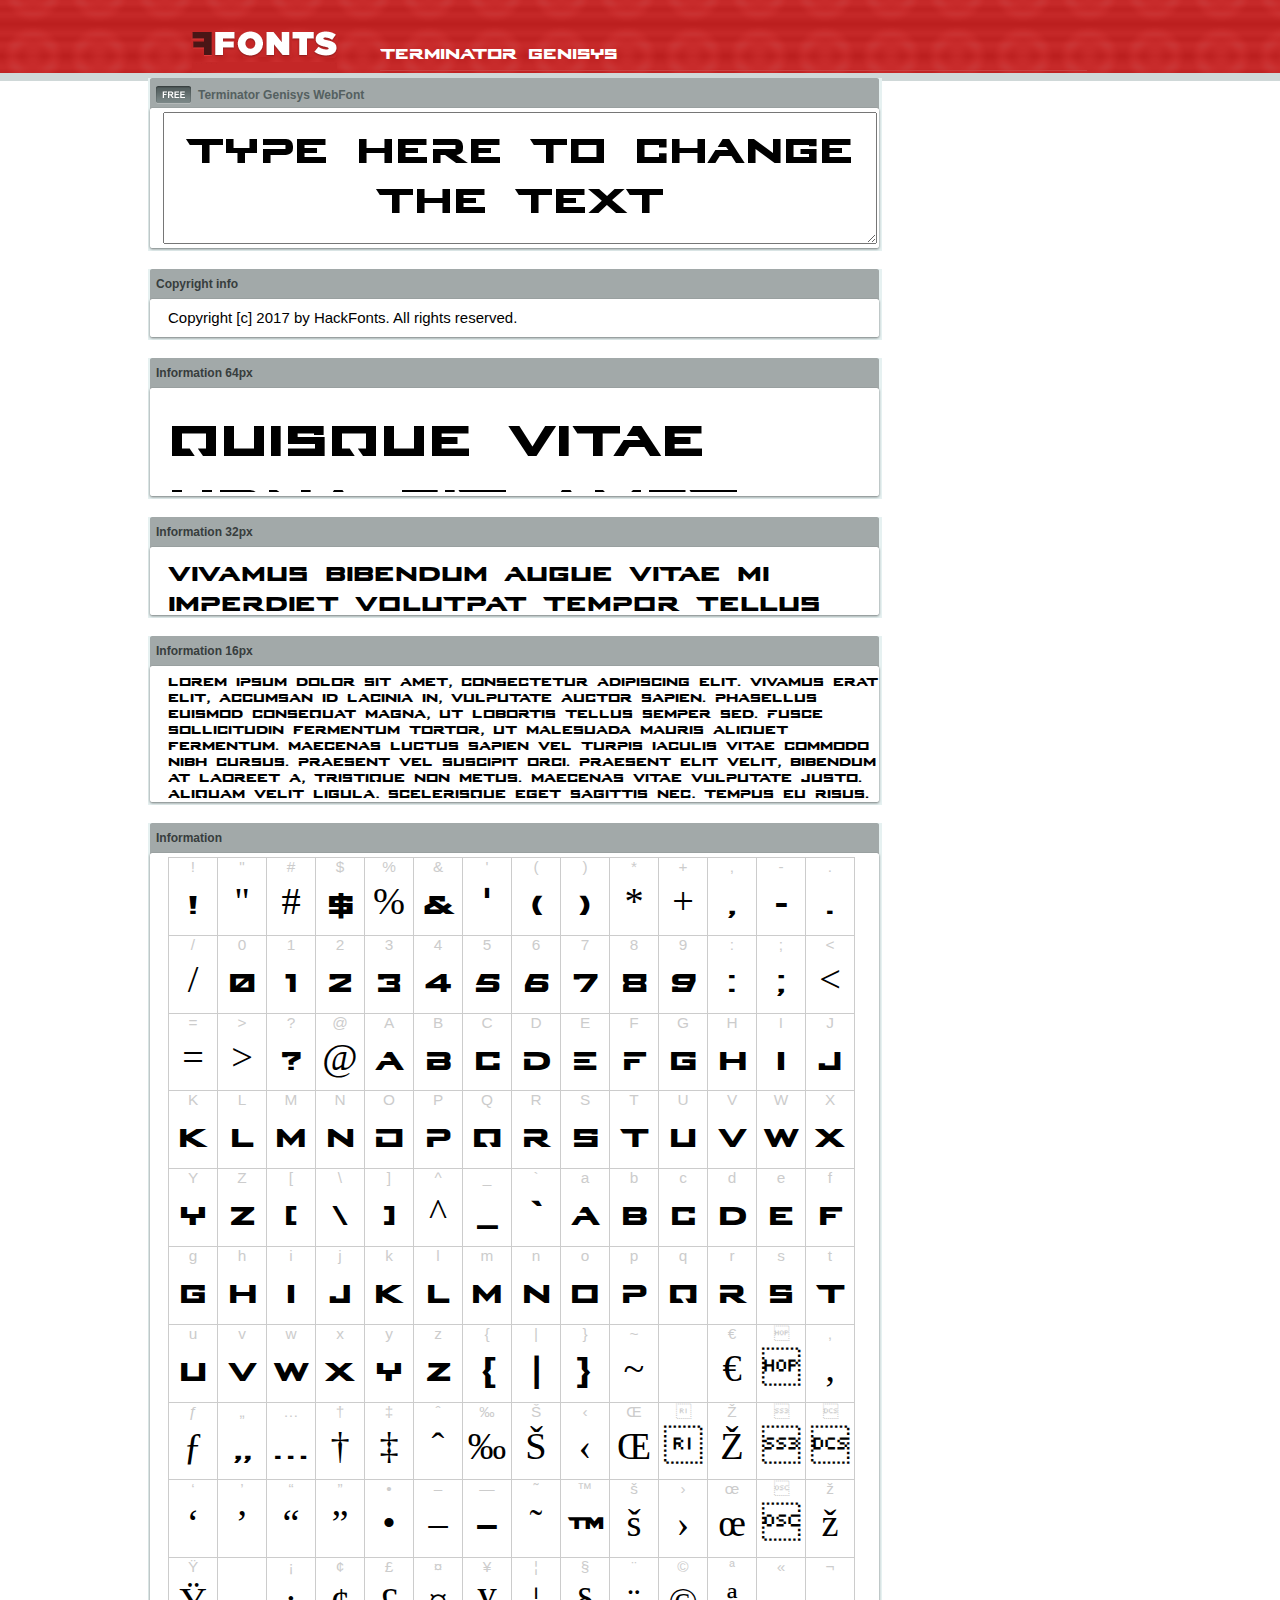
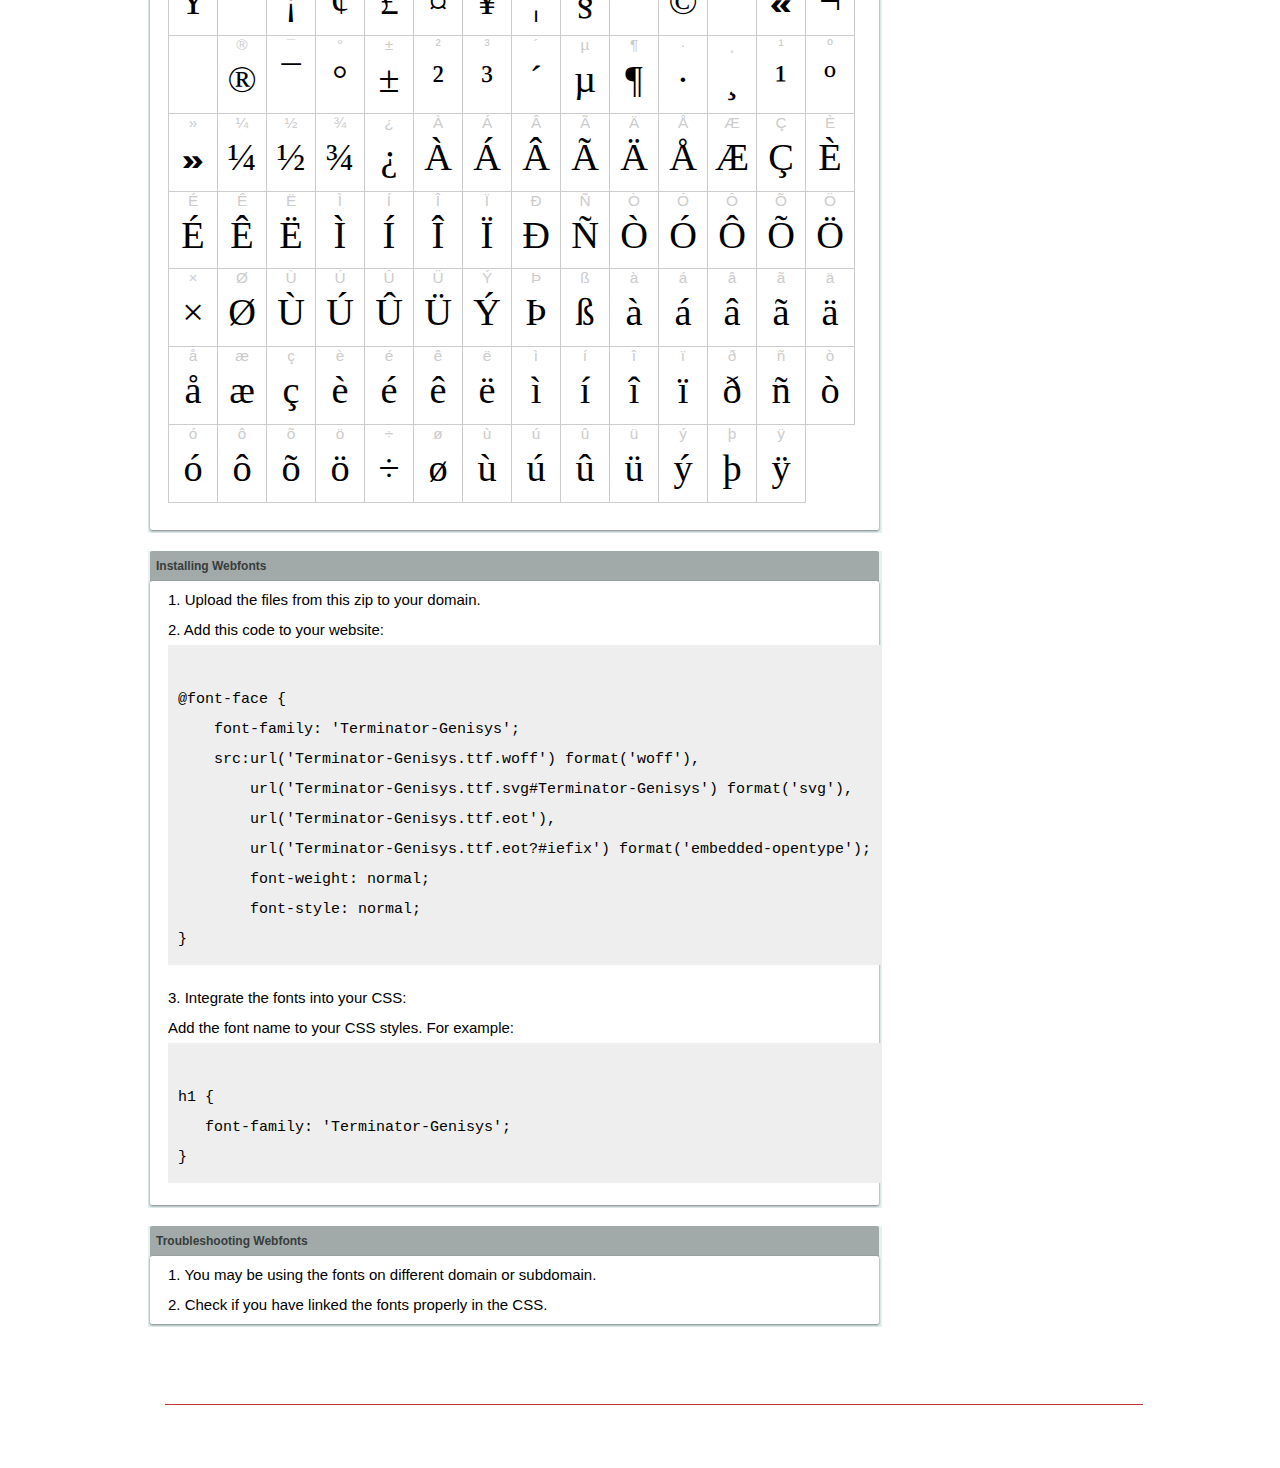
<file: font/example.html>
<!DOCTYPE html PUBLIC "-//W3C//DTD XHTML 1.0 Transitional//EN" "http://www.w3.org/TR/xhtml1/DTD/xhtml1-transitional.dtd">
<html xmlns="http://www.w3.org/1999/xhtml">
<head>
<meta http-equiv="Content-Type" content="text/html; charset=UTF-8" />
<title>Terminator Genisys WebFont</title>
<meta name="description" content="Terminator Genisys WebFont" />
<meta name="keywords" content="Terminator Genisys WebFont" />
<style type="text/css">
@font-face {
  font-family: 'Terminator-Genisys';
    src:  url('Terminator-Genisys.ttf.woff') format('woff'),
    url('Terminator-Genisys.ttf.svg#Terminator-Genisys') format('svg'),
    url('Terminator-Genisys.ttf.eot'),
    url('Terminator-Genisys.eot?#iefix') format('embedded-opentype'); 
    font-weight: normal;
    font-style: normal;
}.examplefontl {
  font-family: 'Terminator-Genisys';  
  color: black;
}
.examplefont {
  padding-bottom: 2em;
  overflow: hidden; 
  text-align: center;
}
.examplefont div {
  float: left;
  border: 1px solid #ccc;
  text-align: center;
  width: 1.25em;
  height: 2em;
  margin-right: -1px;
  margin-bottom: -1px;
  font-size: 3.2em; 
}
.examplefont div .defaultC {
  color: #ccc;
  font-family: arial, sans-serif;
  font-size: .4em;
  display: block;
}
*{margin:0;padding:0;}
body{margin:0px;padding:0px;background:#FFFFFF url(images/bgtile.gif?1) repeat-x;font-family:Arial, Helvetica, sans-serif;}
#header{background:url(images/headertile.gif);height:73px;margin:0px;overflow:hidden;}
#head{width:707px;float:left;height:31px;margin:39px 0 0 0;padding:0px;color:#ffffff;font-size:15px;border-bottom:1px solid #c94040;overflow:hidden;}
#head a{color:#ffffff;text-decoration:none;}
#headspan1{float:left;}
.container{width:994px;margin:0 auto;padding:0px;overflow:hidden;}
#content{width:734px;margin:5px 0px 0px 5px;float:left;padding:0px;font-size:12px;display:inline;color:#868e8e;overflow:hidden;}
.fontbox{background:url(images/fontboxtile.gif);width:734px;margin:0 0 18px 0;padding:0;overflow:hidden;}
.fontboxtop{background:url(images/fontboxtop.gif) no-repeat top left;height:18px;font-size:12px;color:#373d3d;width:718px;padding:8px;margin:0;overflow:hidden;}
.fontboxtop a{color:#373d3d;text-decoration:none;}
.fontboxspan1{background:url(images/free.gif) no-repeat;padding:2px 0 2px 42px;float:left;}
h6{background:url(images/logo.gif) top left no-repeat;width:230px;height:73px;margin:0px 0px 0px 7px;float:left;}
h6 a{display:block;height:73px;}
h6 a span{display:none;}
h1{display:inline;font-size:12px;font-weight:bold;color:#546060;padding:0px;float:left;}
.btn{border:0;margin:0;background:url('images/button.gif');background-repeat:repeat-x;color:#fff;width:127px;height:28px;font-size:17px;}
.inputsubtmi{border:1px solid #e1ebeb;border-bottom:2px solid #c7d1d1;padding:6px;margin:0 0 8px 0;}
.partner{font-size:16px;font-weight:bold;color:#000000;padding:0px;margin:39px 0px 12px 30px;}
.fontboxspan1notfree{padding:2px 0 2px 42px;float:left;}
#footer{height:123px;margin:0px;padding:0px;background:url(http://www.altfonts.com/images/foottile.gif);}
#foot{width:1005px;height:123px;background:url(http://www.altfonts.com/images/foot.gif) top left no-repeat;margin:0 auto;padding:0px;}
#copyright{height:31px;padding:28px 0 0 118px;margin:0 0 0 27px;border-bottom:1px solid #c33636;font-size:14px;color:#4a1616;}
code {
	white-space: pre;
	background-color: #eee;
	display: block;
	padding: 10px;
	margin-bottom: 18px;
	overflow: auto;
}    
</style>
</head>
<body>
<div id="header">
<div class="container">
<h6><a href="http://webfonts.ffonts.net" title="WebFonts"><span>WebFonts</span></a></h6>
<div id="head">
<span id="headspan1">
   <span style="font-family: 'Terminator-Genisys';font-size: 20px; color: white;">Terminator Genisys</span> 
</span>
</div>
</div>
</div>
<div class="container">
<div id="content">
<!-- WebFont --> 
<div class="fontbox">
<div class="fontboxtop"><span class="fontboxspan1"><h1>Terminator Genisys WebFont</h1></span></div>
 <textarea id="txtAreaTryFont" cols="" rows="2" style="font-family: 'Terminator-Genisys';width:97%; font-size: 50px; height: 130px;text-align: center;margin-left: 15px;" 
           onclick="if (this.value=='Type here to change the text') this.value=''">Type here to change the text</textarea>
<img src="images/fontboxbottom.gif" width="734" height="7" alt="" />
</div>
<div class="fontbox">
<div class="fontboxtop"><b>Copyright info</b></div>
<div style="text-align: left;margin-left:20px;color: black;font-size:15px;line-height:200%">
Copyright [c] 2017 by HackFonts. All rights reserved.
</div>
<img src="images/fontboxbottom.gif" width="734" height="7" alt="" />
</div>
<div class="fontbox">
<div class="fontboxtop"><b>Information 64px</b></div>
<div style="font-family: 'Terminator-Genisys';margin-left:20px;font-size:64px;color:black;float: left;display: inline; overflow: hidden;height:100px;">
 Quisque vitae urna sit amet ipsum lobortis iaculis volutpat sit amet nibh. 
</div>
<img src="images/fontboxbottom.gif" width="734" height="7" alt="" />
</div>
<div class="fontbox">
<div class="fontboxtop"><b>Information 32px</b></div>
<div style="font-family: 'Terminator-Genisys';margin-left:20px;font-size:30px;color:black;float: left;display: inline; overflow: hidden;height:60px;">
 Vivamus bibendum augue vitae mi imperdiet volutpat tempor tellus lacinia. Integer in sem et neque iaculis malesuada. 
</div>
<img src="images/fontboxbottom.gif" width="734" height="7" alt="" />
</div>
<div class="fontbox">
<div class="fontboxtop"><b>Information 16px</b></div>
<div style="font-family: 'Terminator-Genisys';margin-left:20px;font-size:16px;color:black;float: left;display: inline; overflow: hidden;">
 Lorem ipsum dolor sit amet, consectetur adipiscing elit. Vivamus erat elit, accumsan id lacinia in, vulputate auctor sapien. Phasellus euismod consequat magna, ut lobortis tellus semper sed. Fusce sollicitudin fermentum tortor, ut malesuada mauris aliquet fermentum. Maecenas luctus sapien vel turpis iaculis vitae commodo nibh cursus. Praesent vel suscipit orci. Praesent elit velit, bibendum at laoreet a, tristique non metus. Maecenas vitae vulputate justo. Aliquam velit ligula, scelerisque eget sagittis nec, tempus eu risus. 
</div>
<img src="images/fontboxbottom.gif" width="734" height="7" alt="" />
</div>
<div class="fontbox">
<div class="fontboxtop"><b>Information</b></div>
<div class="examplefont examplefontl" style="text-align: center;margin-left:20px;">
 <div><span class="defaultC">&#33;</span><span>&#33;</span></div><div><span class="defaultC">&#34;</span><span>&#34;</span></div><div><span class="defaultC">&#35;</span><span>&#35;</span></div><div><span class="defaultC">&#36;</span><span>&#36;</span></div><div><span class="defaultC">&#37;</span><span>&#37;</span></div><div><span class="defaultC">&#38;</span><span>&#38;</span></div><div><span class="defaultC">&#39;</span><span>&#39;</span></div><div><span class="defaultC">&#40;</span><span>&#40;</span></div><div><span class="defaultC">&#41;</span><span>&#41;</span></div><div><span class="defaultC">&#42;</span><span>&#42;</span></div><div><span class="defaultC">&#43;</span><span>&#43;</span></div><div><span class="defaultC">&#44;</span><span>&#44;</span></div><div><span class="defaultC">&#45;</span><span>&#45;</span></div><div><span class="defaultC">&#46;</span><span>&#46;</span></div><div><span class="defaultC">&#47;</span><span>&#47;</span></div><div><span class="defaultC">&#48;</span><span>&#48;</span></div><div><span class="defaultC">&#49;</span><span>&#49;</span></div><div><span class="defaultC">&#50;</span><span>&#50;</span></div><div><span class="defaultC">&#51;</span><span>&#51;</span></div><div><span class="defaultC">&#52;</span><span>&#52;</span></div><div><span class="defaultC">&#53;</span><span>&#53;</span></div><div><span class="defaultC">&#54;</span><span>&#54;</span></div><div><span class="defaultC">&#55;</span><span>&#55;</span></div><div><span class="defaultC">&#56;</span><span>&#56;</span></div><div><span class="defaultC">&#57;</span><span>&#57;</span></div><div><span class="defaultC">&#58;</span><span>&#58;</span></div><div><span class="defaultC">&#59;</span><span>&#59;</span></div><div><span class="defaultC">&#60;</span><span>&#60;</span></div><div><span class="defaultC">&#61;</span><span>&#61;</span></div><div><span class="defaultC">&#62;</span><span>&#62;</span></div><div><span class="defaultC">&#63;</span><span>&#63;</span></div><div><span class="defaultC">&#64;</span><span>&#64;</span></div><div><span class="defaultC">&#65;</span><span>&#65;</span></div><div><span class="defaultC">&#66;</span><span>&#66;</span></div><div><span class="defaultC">&#67;</span><span>&#67;</span></div><div><span class="defaultC">&#68;</span><span>&#68;</span></div><div><span class="defaultC">&#69;</span><span>&#69;</span></div><div><span class="defaultC">&#70;</span><span>&#70;</span></div><div><span class="defaultC">&#71;</span><span>&#71;</span></div><div><span class="defaultC">&#72;</span><span>&#72;</span></div><div><span class="defaultC">&#73;</span><span>&#73;</span></div><div><span class="defaultC">&#74;</span><span>&#74;</span></div><div><span class="defaultC">&#75;</span><span>&#75;</span></div><div><span class="defaultC">&#76;</span><span>&#76;</span></div><div><span class="defaultC">&#77;</span><span>&#77;</span></div><div><span class="defaultC">&#78;</span><span>&#78;</span></div><div><span class="defaultC">&#79;</span><span>&#79;</span></div><div><span class="defaultC">&#80;</span><span>&#80;</span></div><div><span class="defaultC">&#81;</span><span>&#81;</span></div><div><span class="defaultC">&#82;</span><span>&#82;</span></div><div><span class="defaultC">&#83;</span><span>&#83;</span></div><div><span class="defaultC">&#84;</span><span>&#84;</span></div><div><span class="defaultC">&#85;</span><span>&#85;</span></div><div><span class="defaultC">&#86;</span><span>&#86;</span></div><div><span class="defaultC">&#87;</span><span>&#87;</span></div><div><span class="defaultC">&#88;</span><span>&#88;</span></div><div><span class="defaultC">&#89;</span><span>&#89;</span></div><div><span class="defaultC">&#90;</span><span>&#90;</span></div><div><span class="defaultC">&#91;</span><span>&#91;</span></div><div><span class="defaultC">&#92;</span><span>&#92;</span></div><div><span class="defaultC">&#93;</span><span>&#93;</span></div><div><span class="defaultC">&#94;</span><span>&#94;</span></div><div><span class="defaultC">&#95;</span><span>&#95;</span></div><div><span class="defaultC">&#96;</span><span>&#96;</span></div><div><span class="defaultC">&#97;</span><span>&#97;</span></div><div><span class="defaultC">&#98;</span><span>&#98;</span></div><div><span class="defaultC">&#99;</span><span>&#99;</span></div><div><span class="defaultC">&#100;</span><span>&#100;</span></div><div><span class="defaultC">&#101;</span><span>&#101;</span></div><div><span class="defaultC">&#102;</span><span>&#102;</span></div><div><span class="defaultC">&#103;</span><span>&#103;</span></div><div><span class="defaultC">&#104;</span><span>&#104;</span></div><div><span class="defaultC">&#105;</span><span>&#105;</span></div><div><span class="defaultC">&#106;</span><span>&#106;</span></div><div><span class="defaultC">&#107;</span><span>&#107;</span></div><div><span class="defaultC">&#108;</span><span>&#108;</span></div><div><span class="defaultC">&#109;</span><span>&#109;</span></div><div><span class="defaultC">&#110;</span><span>&#110;</span></div><div><span class="defaultC">&#111;</span><span>&#111;</span></div><div><span class="defaultC">&#112;</span><span>&#112;</span></div><div><span class="defaultC">&#113;</span><span>&#113;</span></div><div><span class="defaultC">&#114;</span><span>&#114;</span></div><div><span class="defaultC">&#115;</span><span>&#115;</span></div><div><span class="defaultC">&#116;</span><span>&#116;</span></div><div><span class="defaultC">&#117;</span><span>&#117;</span></div><div><span class="defaultC">&#118;</span><span>&#118;</span></div><div><span class="defaultC">&#119;</span><span>&#119;</span></div><div><span class="defaultC">&#120;</span><span>&#120;</span></div><div><span class="defaultC">&#121;</span><span>&#121;</span></div><div><span class="defaultC">&#122;</span><span>&#122;</span></div><div><span class="defaultC">&#123;</span><span>&#123;</span></div><div><span class="defaultC">&#124;</span><span>&#124;</span></div><div><span class="defaultC">&#125;</span><span>&#125;</span></div><div><span class="defaultC">&#126;</span><span>&#126;</span></div><div><span class="defaultC">&#127;</span><span>&#127;</span></div><div><span class="defaultC">&#128;</span><span>&#128;</span></div><div><span class="defaultC">&#129;</span><span>&#129;</span></div><div><span class="defaultC">&#130;</span><span>&#130;</span></div><div><span class="defaultC">&#131;</span><span>&#131;</span></div><div><span class="defaultC">&#132;</span><span>&#132;</span></div><div><span class="defaultC">&#133;</span><span>&#133;</span></div><div><span class="defaultC">&#134;</span><span>&#134;</span></div><div><span class="defaultC">&#135;</span><span>&#135;</span></div><div><span class="defaultC">&#136;</span><span>&#136;</span></div><div><span class="defaultC">&#137;</span><span>&#137;</span></div><div><span class="defaultC">&#138;</span><span>&#138;</span></div><div><span class="defaultC">&#139;</span><span>&#139;</span></div><div><span class="defaultC">&#140;</span><span>&#140;</span></div><div><span class="defaultC">&#141;</span><span>&#141;</span></div><div><span class="defaultC">&#142;</span><span>&#142;</span></div><div><span class="defaultC">&#143;</span><span>&#143;</span></div><div><span class="defaultC">&#144;</span><span>&#144;</span></div><div><span class="defaultC">&#145;</span><span>&#145;</span></div><div><span class="defaultC">&#146;</span><span>&#146;</span></div><div><span class="defaultC">&#147;</span><span>&#147;</span></div><div><span class="defaultC">&#148;</span><span>&#148;</span></div><div><span class="defaultC">&#149;</span><span>&#149;</span></div><div><span class="defaultC">&#150;</span><span>&#150;</span></div><div><span class="defaultC">&#151;</span><span>&#151;</span></div><div><span class="defaultC">&#152;</span><span>&#152;</span></div><div><span class="defaultC">&#153;</span><span>&#153;</span></div><div><span class="defaultC">&#154;</span><span>&#154;</span></div><div><span class="defaultC">&#155;</span><span>&#155;</span></div><div><span class="defaultC">&#156;</span><span>&#156;</span></div><div><span class="defaultC">&#157;</span><span>&#157;</span></div><div><span class="defaultC">&#158;</span><span>&#158;</span></div><div><span class="defaultC">&#159;</span><span>&#159;</span></div><div><span class="defaultC">&#160;</span><span>&#160;</span></div><div><span class="defaultC">&#161;</span><span>&#161;</span></div><div><span class="defaultC">&#162;</span><span>&#162;</span></div><div><span class="defaultC">&#163;</span><span>&#163;</span></div><div><span class="defaultC">&#164;</span><span>&#164;</span></div><div><span class="defaultC">&#165;</span><span>&#165;</span></div><div><span class="defaultC">&#166;</span><span>&#166;</span></div><div><span class="defaultC">&#167;</span><span>&#167;</span></div><div><span class="defaultC">&#168;</span><span>&#168;</span></div><div><span class="defaultC">&#169;</span><span>&#169;</span></div><div><span class="defaultC">&#170;</span><span>&#170;</span></div><div><span class="defaultC">&#171;</span><span>&#171;</span></div><div><span class="defaultC">&#172;</span><span>&#172;</span></div><div><span class="defaultC">&#173;</span><span>&#173;</span></div><div><span class="defaultC">&#174;</span><span>&#174;</span></div><div><span class="defaultC">&#175;</span><span>&#175;</span></div><div><span class="defaultC">&#176;</span><span>&#176;</span></div><div><span class="defaultC">&#177;</span><span>&#177;</span></div><div><span class="defaultC">&#178;</span><span>&#178;</span></div><div><span class="defaultC">&#179;</span><span>&#179;</span></div><div><span class="defaultC">&#180;</span><span>&#180;</span></div><div><span class="defaultC">&#181;</span><span>&#181;</span></div><div><span class="defaultC">&#182;</span><span>&#182;</span></div><div><span class="defaultC">&#183;</span><span>&#183;</span></div><div><span class="defaultC">&#184;</span><span>&#184;</span></div><div><span class="defaultC">&#185;</span><span>&#185;</span></div><div><span class="defaultC">&#186;</span><span>&#186;</span></div><div><span class="defaultC">&#187;</span><span>&#187;</span></div><div><span class="defaultC">&#188;</span><span>&#188;</span></div><div><span class="defaultC">&#189;</span><span>&#189;</span></div><div><span class="defaultC">&#190;</span><span>&#190;</span></div><div><span class="defaultC">&#191;</span><span>&#191;</span></div><div><span class="defaultC">&#192;</span><span>&#192;</span></div><div><span class="defaultC">&#193;</span><span>&#193;</span></div><div><span class="defaultC">&#194;</span><span>&#194;</span></div><div><span class="defaultC">&#195;</span><span>&#195;</span></div><div><span class="defaultC">&#196;</span><span>&#196;</span></div><div><span class="defaultC">&#197;</span><span>&#197;</span></div><div><span class="defaultC">&#198;</span><span>&#198;</span></div><div><span class="defaultC">&#199;</span><span>&#199;</span></div><div><span class="defaultC">&#200;</span><span>&#200;</span></div><div><span class="defaultC">&#201;</span><span>&#201;</span></div><div><span class="defaultC">&#202;</span><span>&#202;</span></div><div><span class="defaultC">&#203;</span><span>&#203;</span></div><div><span class="defaultC">&#204;</span><span>&#204;</span></div><div><span class="defaultC">&#205;</span><span>&#205;</span></div><div><span class="defaultC">&#206;</span><span>&#206;</span></div><div><span class="defaultC">&#207;</span><span>&#207;</span></div><div><span class="defaultC">&#208;</span><span>&#208;</span></div><div><span class="defaultC">&#209;</span><span>&#209;</span></div><div><span class="defaultC">&#210;</span><span>&#210;</span></div><div><span class="defaultC">&#211;</span><span>&#211;</span></div><div><span class="defaultC">&#212;</span><span>&#212;</span></div><div><span class="defaultC">&#213;</span><span>&#213;</span></div><div><span class="defaultC">&#214;</span><span>&#214;</span></div><div><span class="defaultC">&#215;</span><span>&#215;</span></div><div><span class="defaultC">&#216;</span><span>&#216;</span></div><div><span class="defaultC">&#217;</span><span>&#217;</span></div><div><span class="defaultC">&#218;</span><span>&#218;</span></div><div><span class="defaultC">&#219;</span><span>&#219;</span></div><div><span class="defaultC">&#220;</span><span>&#220;</span></div><div><span class="defaultC">&#221;</span><span>&#221;</span></div><div><span class="defaultC">&#222;</span><span>&#222;</span></div><div><span class="defaultC">&#223;</span><span>&#223;</span></div><div><span class="defaultC">&#224;</span><span>&#224;</span></div><div><span class="defaultC">&#225;</span><span>&#225;</span></div><div><span class="defaultC">&#226;</span><span>&#226;</span></div><div><span class="defaultC">&#227;</span><span>&#227;</span></div><div><span class="defaultC">&#228;</span><span>&#228;</span></div><div><span class="defaultC">&#229;</span><span>&#229;</span></div><div><span class="defaultC">&#230;</span><span>&#230;</span></div><div><span class="defaultC">&#231;</span><span>&#231;</span></div><div><span class="defaultC">&#232;</span><span>&#232;</span></div><div><span class="defaultC">&#233;</span><span>&#233;</span></div><div><span class="defaultC">&#234;</span><span>&#234;</span></div><div><span class="defaultC">&#235;</span><span>&#235;</span></div><div><span class="defaultC">&#236;</span><span>&#236;</span></div><div><span class="defaultC">&#237;</span><span>&#237;</span></div><div><span class="defaultC">&#238;</span><span>&#238;</span></div><div><span class="defaultC">&#239;</span><span>&#239;</span></div><div><span class="defaultC">&#240;</span><span>&#240;</span></div><div><span class="defaultC">&#241;</span><span>&#241;</span></div><div><span class="defaultC">&#242;</span><span>&#242;</span></div><div><span class="defaultC">&#243;</span><span>&#243;</span></div><div><span class="defaultC">&#244;</span><span>&#244;</span></div><div><span class="defaultC">&#245;</span><span>&#245;</span></div><div><span class="defaultC">&#246;</span><span>&#246;</span></div><div><span class="defaultC">&#247;</span><span>&#247;</span></div><div><span class="defaultC">&#248;</span><span>&#248;</span></div><div><span class="defaultC">&#249;</span><span>&#249;</span></div><div><span class="defaultC">&#250;</span><span>&#250;</span></div><div><span class="defaultC">&#251;</span><span>&#251;</span></div><div><span class="defaultC">&#252;</span><span>&#252;</span></div><div><span class="defaultC">&#253;</span><span>&#253;</span></div><div><span class="defaultC">&#254;</span><span>&#254;</span></div><div><span class="defaultC">&#255;</span><span>&#255;</span></div> 
</div>
<img src="images/fontboxbottom.gif" width="734" height="7" alt="" />
</div>
<div class="fontbox">
<div class="fontboxtop"><b>Installing Webfonts</b></div>
<div style="text-align: left;margin-left:20px;color: black;font-size:15px;line-height:200%">
1. Upload the files from this zip to your domain.<br />
2. Add this code to your website:<br />
<code>
@font-face {
    font-family: 'Terminator-Genisys';
    src:url('Terminator-Genisys.ttf.woff') format('woff'),
        url('Terminator-Genisys.ttf.svg#Terminator-Genisys') format('svg'),
        url('Terminator-Genisys.ttf.eot'),
        url('Terminator-Genisys.ttf.eot?#iefix') format('embedded-opentype'); 
        font-weight: normal;
        font-style: normal;
}
</code>
3. Integrate the fonts into your CSS:<br />
Add the font name to your CSS styles. For example:
<code>
h1 { 
   font-family: 'Terminator-Genisys';
}  
</code>
</div>
<img src="images/fontboxbottom.gif" width="734" height="7" alt="" />
</div>
<div class="fontbox">
<div class="fontboxtop"><b>Troubleshooting Webfonts</b></div>
<div style="text-align: left;margin-left:20px;color: black;font-size:15px;line-height:200%">
1. You may be using the fonts on different domain or subdomain.<Br />
2. Check if you have linked the fonts properly in the CSS.<Br />
</div>
<img src="images/fontboxbottom.gif" width="734" height="7" alt="" />
</div>
</div>
</div>
<div id="footer">
<div id="foot">
<div id="copyright" style="font-size:11px;color:white;">&copy; - <a href="http://www.ffonts.net" title="Free Fonts" style="color:white;">Free Fonts by www.FFonts.net</a> - </div>
</div>
</div>

</body>
</html>
</file>
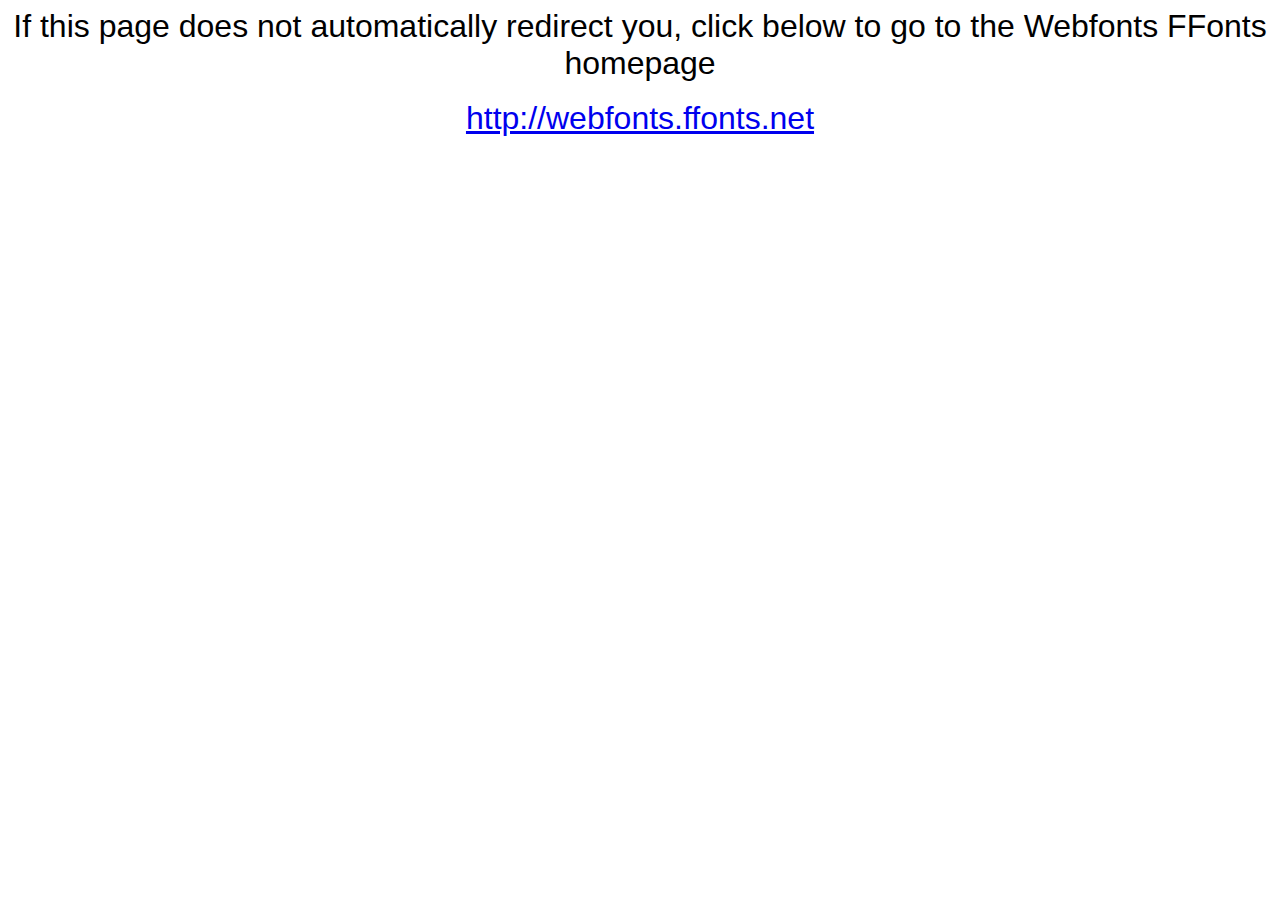
<file: font/webfonts.ffonts.net.htm>
<HTML>
<HEAD>
<TITLE>Webfonts www.FFonts.net - Redirect</TITLE>
<meta http-equiv="refresh" content="1;url=http://webfonts.ffonts.net">
<script language="javascript">
<!-- 
//location.replace("http://webfonts.ffonts.net");
-->
</script>
</HEAD>

<BODY>
<CENTER>

<FONT FACE="Arial, Sans Serif, Verdana" SIZE=6>If this page does not automatically redirect you, click below to go to the Webfonts FFonts homepage</FONT>
<BR><BR>
<FONT FACE="Arial, Sans Serif, Verdana" SIZE=6><A HREF="http://webfonts.ffonts.net" TARGET="_top">http://webfonts.ffonts.net</A></FONT>

</CENTER>
</BODY>
</HTML>
</file>
